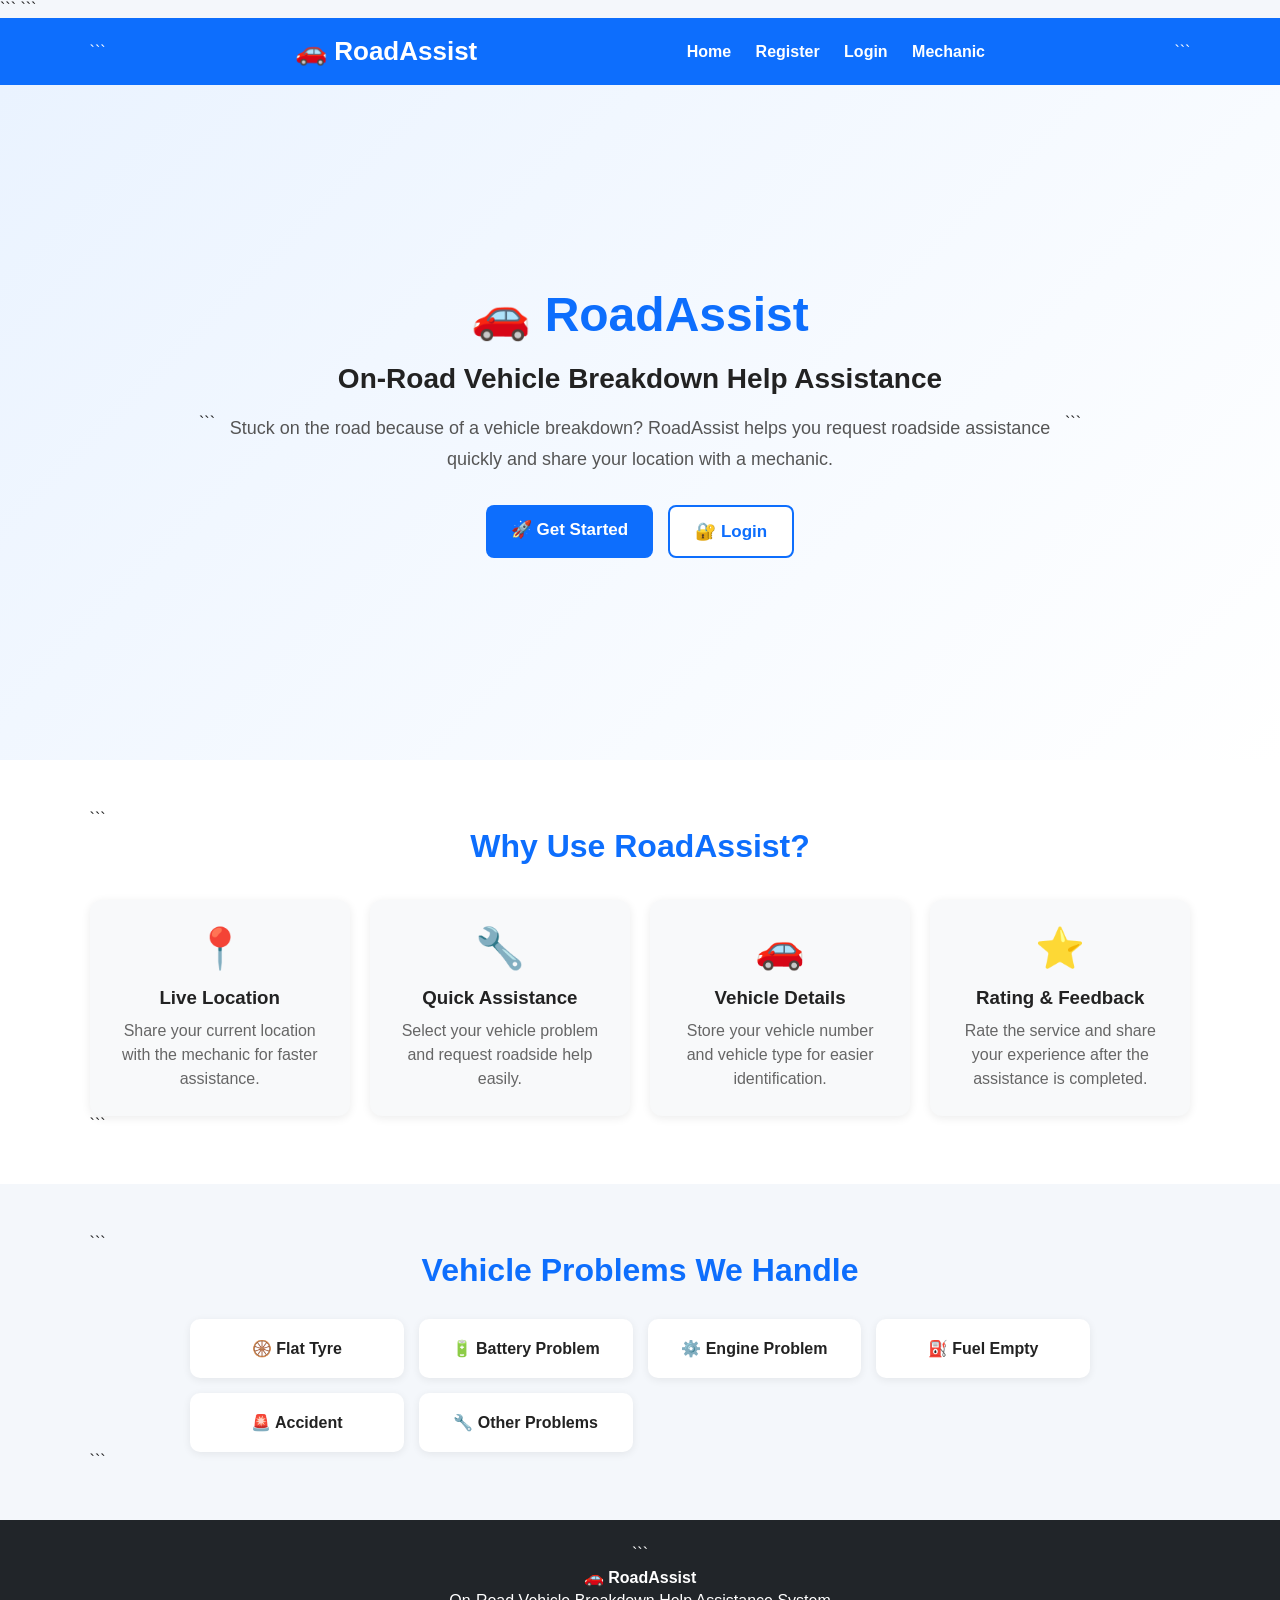
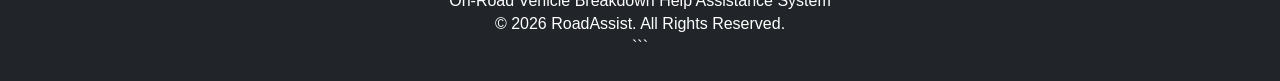
<file: templates/index.html>
<!DOCTYPE html>

<html lang="en">
<head>
    <meta charset="UTF-8">
    <meta name="viewport" content="width=device-width, initial-scale=1.0">

```
<title>RoadAssist - Vehicle Breakdown Assistance</title>

<style>
    * {
        margin: 0;
        padding: 0;
        box-sizing: border-box;
        font-family: Arial, sans-serif;
    }

    body {
        background: #f4f7fb;
        color: #222;
    }

    header {
        background: #0d6efd;
        color: white;
        padding: 18px 7%;
        display: flex;
        justify-content: space-between;
        align-items: center;
    }

    .logo {
        font-size: 26px;
        font-weight: bold;
    }

    nav a {
        color: white;
        text-decoration: none;
        margin-left: 20px;
        font-weight: bold;
    }

    nav a:hover {
        text-decoration: underline;
    }

    .hero {
        min-height: 75vh;
        display: flex;
        align-items: center;
        justify-content: center;
        text-align: center;
        padding: 50px 20px;
        background: linear-gradient(135deg, #eaf3ff, #ffffff);
    }

    .hero-content {
        max-width: 850px;
    }

    .hero h1 {
        font-size: 48px;
        color: #0d6efd;
        margin-bottom: 20px;
    }

    .hero h2 {
        font-size: 28px;
        margin-bottom: 18px;
    }

    .hero p {
        font-size: 18px;
        line-height: 1.7;
        color: #555;
        margin-bottom: 30px;
    }

    .buttons {
        display: flex;
        justify-content: center;
        gap: 15px;
        flex-wrap: wrap;
    }

    .btn {
        padding: 14px 25px;
        border-radius: 8px;
        text-decoration: none;
        font-size: 17px;
        font-weight: bold;
        display: inline-block;
    }

    .primary {
        background: #0d6efd;
        color: white;
    }

    .primary:hover {
        background: #0b5ed7;
    }

    .secondary {
        background: white;
        color: #0d6efd;
        border: 2px solid #0d6efd;
    }

    .secondary:hover {
        background: #0d6efd;
        color: white;
    }

    .features {
        padding: 50px 7%;
        background: white;
    }

    .features h2 {
        text-align: center;
        color: #0d6efd;
        margin-bottom: 35px;
        font-size: 32px;
    }

    .feature-grid {
        display: grid;
        grid-template-columns: repeat(auto-fit, minmax(220px, 1fr));
        gap: 20px;
    }

    .feature-card {
        padding: 25px;
        background: #f8f9fa;
        border-radius: 12px;
        text-align: center;
        box-shadow: 0 2px 10px rgba(0,0,0,0.08);
    }

    .feature-card .icon {
        font-size: 40px;
        margin-bottom: 15px;
    }

    .feature-card h3 {
        margin-bottom: 10px;
    }

    .feature-card p {
        color: #666;
        line-height: 1.5;
    }

    .problems {
        padding: 50px 7%;
        background: #f4f7fb;
    }

    .problems h2 {
        text-align: center;
        color: #0d6efd;
        margin-bottom: 30px;
        font-size: 32px;
    }

    .problem-grid {
        display: grid;
        grid-template-columns: repeat(auto-fit, minmax(180px, 1fr));
        gap: 15px;
        max-width: 900px;
        margin: auto;
    }

    .problem {
        background: white;
        padding: 20px;
        text-align: center;
        border-radius: 10px;
        font-weight: bold;
        box-shadow: 0 2px 8px rgba(0,0,0,0.07);
    }

    footer {
        background: #212529;
        color: white;
        text-align: center;
        padding: 25px;
    }

    footer p {
        margin: 5px;
    }

    @media (max-width: 700px) {

        header {
            flex-direction: column;
            gap: 12px;
        }

        nav a {
            margin: 0 8px;
        }

        .hero h1 {
            font-size: 36px;
        }

        .hero h2 {
            font-size: 23px;
        }
    }
</style>
```

</head>

<body>

<header>

```
<div class="logo">
    🚗 RoadAssist
</div>

<nav>
    <a href="/">Home</a>
    <a href="/register">Register</a>
    <a href="/login">Login</a>
    <a href="/mechanic">Mechanic</a>
</nav>
```

</header>

<section class="hero">

```
<div class="hero-content">

    <h1>🚗 RoadAssist</h1>

    <h2>On-Road Vehicle Breakdown Help Assistance</h2>

    <p>
        Stuck on the road because of a vehicle breakdown?
        RoadAssist helps you request roadside assistance quickly
        and share your location with a mechanic.
    </p>

    <div class="buttons">

        <a href="/register" class="btn primary">
            🚀 Get Started
        </a>

        <a href="/login" class="btn secondary">
            🔐 Login
        </a>

    </div>

</div>
```

</section>

<section class="features">

```
<h2>Why Use RoadAssist?</h2>

<div class="feature-grid">

    <div class="feature-card">

        <div class="icon">📍</div>

        <h3>Live Location</h3>

        <p>
            Share your current location with the mechanic
            for faster assistance.
        </p>

    </div>


    <div class="feature-card">

        <div class="icon">🔧</div>

        <h3>Quick Assistance</h3>

        <p>
            Select your vehicle problem and request
            roadside help easily.
        </p>

    </div>


    <div class="feature-card">

        <div class="icon">🚗</div>

        <h3>Vehicle Details</h3>

        <p>
            Store your vehicle number and vehicle type
            for easier identification.
        </p>

    </div>


    <div class="feature-card">

        <div class="icon">⭐</div>

        <h3>Rating & Feedback</h3>

        <p>
            Rate the service and share your experience
            after the assistance is completed.
        </p>

    </div>

</div>
```

</section>

<section class="problems">

```
<h2>Vehicle Problems We Handle</h2>

<div class="problem-grid">

    <div class="problem">
        🛞 Flat Tyre
    </div>

    <div class="problem">
        🔋 Battery Problem
    </div>

    <div class="problem">
        ⚙️ Engine Problem
    </div>

    <div class="problem">
        ⛽ Fuel Empty
    </div>

    <div class="problem">
        🚨 Accident
    </div>

    <div class="problem">
        🔧 Other Problems
    </div>

</div>
```

</section>

<footer>

```
<p>🚗 <strong>RoadAssist</strong></p>

<p>
    On-Road Vehicle Breakdown Help Assistance System
</p>

<p>
    © 2026 RoadAssist. All Rights Reserved.
</p>
```

</footer>

</body>
</html>
</file>
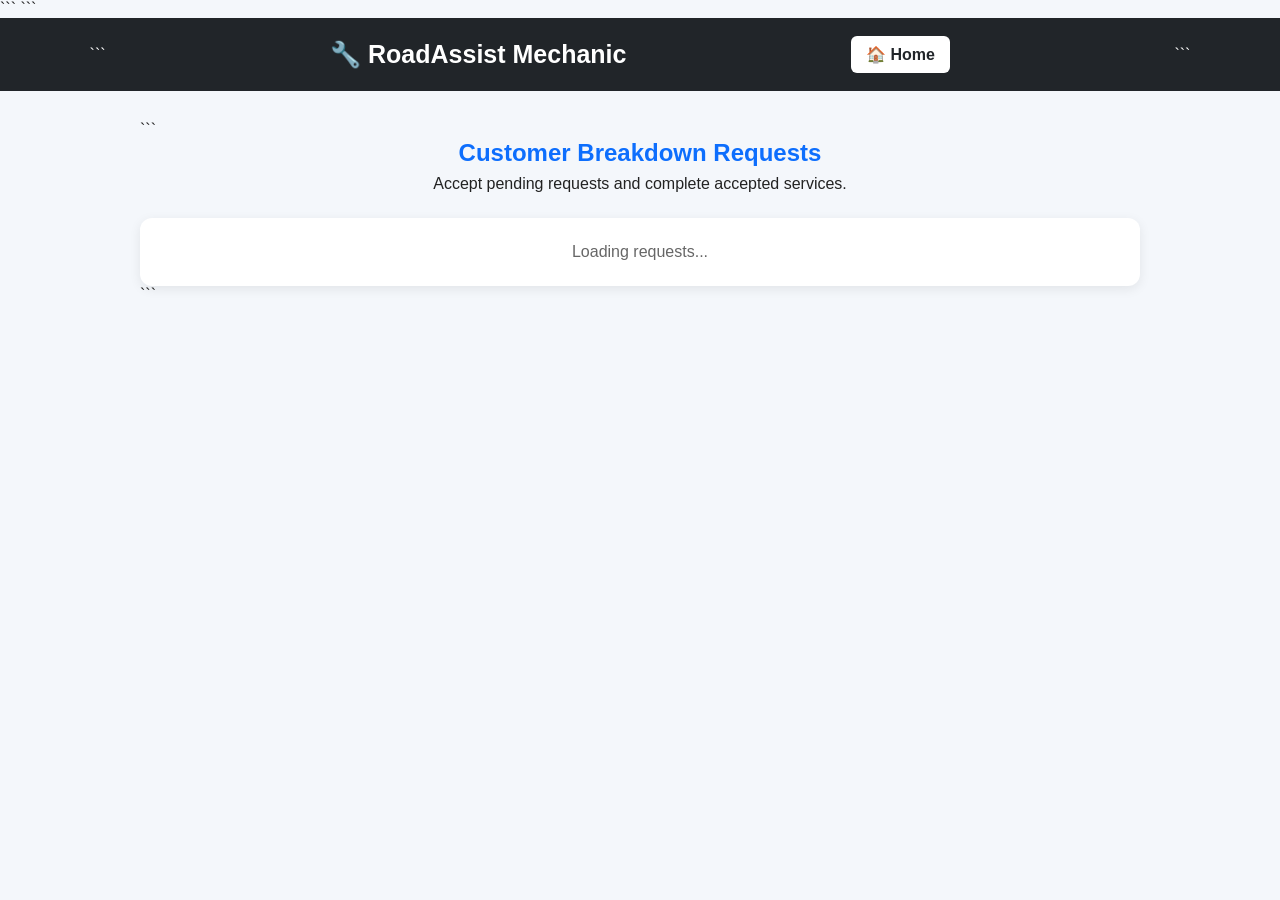
<file: templates/mechanic.html>
<!DOCTYPE html>

<html lang="en">
<head>
    <meta charset="UTF-8">
    <meta name="viewport" content="width=device-width, initial-scale=1.0">

```
<title>RoadAssist - Mechanic Dashboard</title>

<style>
    * {
        margin: 0;
        padding: 0;
        box-sizing: border-box;
        font-family: Arial, sans-serif;
    }

    body {
        background: #f4f7fb;
        color: #222;
    }

    header {
        background: #212529;
        color: white;
        padding: 18px 7%;
        display: flex;
        justify-content: space-between;
        align-items: center;
    }

    header h1 {
        font-size: 25px;
    }

    .home-btn {
        background: white;
        color: #212529;
        text-decoration: none;
        padding: 9px 15px;
        border-radius: 6px;
        font-weight: bold;
    }

    .container {
        width: 90%;
        max-width: 1000px;
        margin: 30px auto;
    }

    .heading {
        text-align: center;
        margin-bottom: 25px;
    }

    .heading h2 {
        color: #0d6efd;
        margin-bottom: 8px;
    }

    .request-card {
        background: white;
        padding: 25px;
        margin-bottom: 20px;
        border-radius: 12px;
        box-shadow: 0 3px 12px rgba(0,0,0,0.1);
    }

    .request-header {
        display: flex;
        justify-content: space-between;
        align-items: center;
        gap: 10px;
        margin-bottom: 18px;
        flex-wrap: wrap;
    }

    .request-id {
        font-size: 20px;
        font-weight: bold;
        color: #0d6efd;
    }

    .status {
        padding: 7px 12px;
        border-radius: 6px;
        font-weight: bold;
    }

    .pending {
        background: #fff3cd;
        color: #856404;
    }

    .accepted {
        background: #d1e7dd;
        color: #0f5132;
    }

    .completed {
        background: #cff4fc;
        color: #055160;
    }

    .details {
        display: grid;
        grid-template-columns: repeat(auto-fit, minmax(230px, 1fr));
        gap: 12px;
        margin-bottom: 20px;
    }

    .detail {
        background: #f8f9fa;
        padding: 13px;
        border-radius: 7px;
    }

    .detail strong {
        display: block;
        margin-bottom: 5px;
        color: #555;
    }

    .problem {
        font-size: 19px;
        font-weight: bold;
        color: #dc3545;
    }

    .actions {
        display: flex;
        gap: 10px;
        flex-wrap: wrap;
    }

    button {
        border: none;
        padding: 12px 18px;
        border-radius: 7px;
        font-size: 15px;
        font-weight: bold;
        cursor: pointer;
    }

    .accept-btn {
        background: #198754;
        color: white;
    }

    .accept-btn:hover {
        background: #157347;
    }

    .complete-btn {
        background: #0d6efd;
        color: white;
    }

    .complete-btn:hover {
        background: #0b5ed7;
    }

    .map-btn {
        background: #6f42c1;
        color: white;
        text-decoration: none;
        padding: 12px 18px;
        border-radius: 7px;
        font-weight: bold;
        display: inline-block;
    }

    .message {
        background: white;
        padding: 25px;
        text-align: center;
        border-radius: 12px;
        box-shadow: 0 3px 12px rgba(0,0,0,0.08);
        color: #666;
    }

    .error {
        background: #f8d7da;
        color: #842029;
    }

    .success-message {
        background: #d1e7dd;
        color: #0f5132;
    }

    @media (max-width: 600px) {
        .container {
            width: 94%;
        }

        header {
            padding: 15px;
        }

        header h1 {
            font-size: 20px;
        }
    }
</style>
```

</head>

<body>

<header>

```
<h1>🔧 RoadAssist Mechanic</h1>

<a href="/" class="home-btn">
    🏠 Home
</a>
```

</header>

<div class="container">

```
<div class="heading">

    <h2>Customer Breakdown Requests</h2>

    <p>
        Accept pending requests and complete accepted services.
    </p>

</div>


<div id="message" style="display:none;"></div>


<div id="requests">

    <div class="message">
        Loading requests...
    </div>

</div>
```

</div>

<script>

async function loadRequests() {

    const container = document.getElementById("requests");

    try {

        const response = await fetch(
</file>
